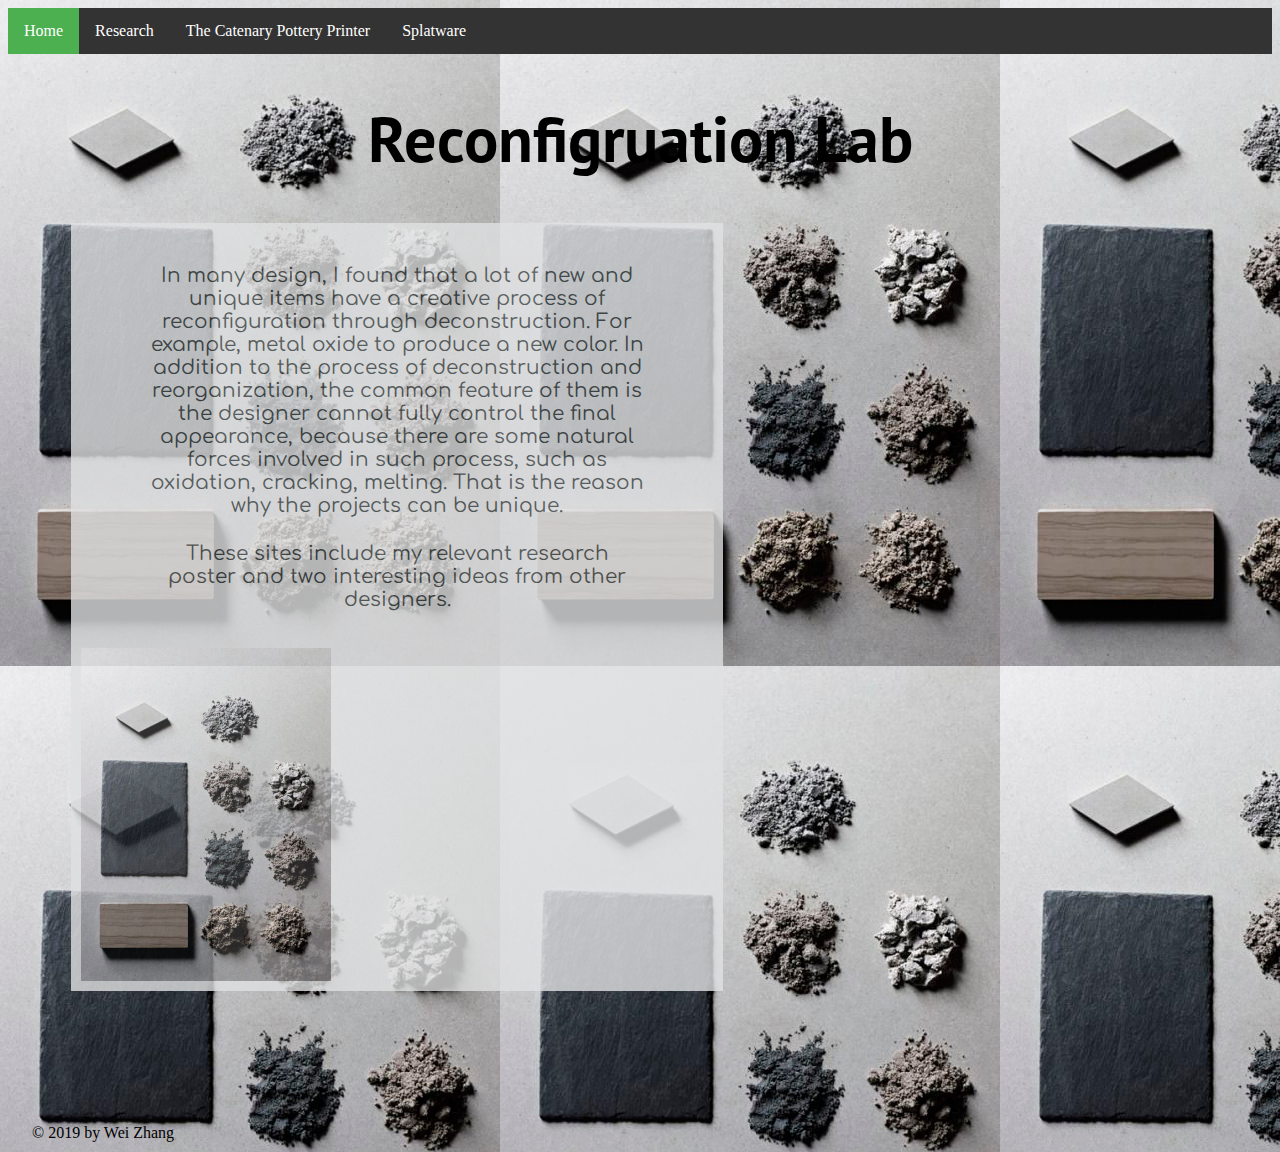
<file: index.html>
<!DOCTYPE html>
<html lang="en">
<head>
    <title>home</title>
    <meta charset="UTF-8">
    <meta name="viewport" content="width=device-width, initial-scale=1.0">
    <meta http-equiv="X-UA-Compatible" content="ie=edge">
    <link rel="stylesheet" type="text/css" href="css/style.css">
    <link href="https://fonts.googleapis.com/css?family=Comfortaa|PT+Sans" rel="stylesheet">
    <link rel="stylesheet" href="https://use.fontawesome.com/releases/v5.3.1/css/all.css" integrity="sha384-mzrmE5qonljUremFsqc01SB46JvROS7bZs3IO2EmfFsd15uHvIt+Y8vEf7N7fWAU" crossorigin="anonymous">

</head>
<body id="index_body">
<a class="skip-main" href="#main">Skip to main content</a>
<!-- <header> -->
<div class="menu-div">
  <nav>
    <ul class="menu">
      <li><a class = "currenrtpage" href="index.html">Home</a><li>
      <li><a href="research.html">Research</a></li>
      <li><a href="cpp.html">The Catenary Pottery Printer</a></li>
      <li><a href="splatware.html">Splatware</a></li>
    </ul>
  </nav>
</div>

  <div class="title_1">
  <h1>Reconfigruation Lab</h1>
  </div>

<!-- </header> -->

<main id="main" tabindex="-1" class="box">
  <div class="paragraph">
  <p>In many design, I found that a lot of new and unique items have a creative process of reconfiguration through deconstruction. For example, metal oxide to produce a new color. In addition to the process of deconstruction and reorganization, the common feature of them is the designer cannot fully control the final appearance, because there are some natural forces involved in such process, such as oxidation, cracking, melting. That is the reason why the projects can be unique.</P>
  <p>These sites include my relevant research poster and two interesting ideas from other designers.</p>
</div>


<img class="index" src="images/index.jpg" alt="home page photo"/>


</main>
<footer>
  <a href="https://www.joungway.com" aria-label="Wei Zhang's Portfolio"><i class="fas fa-user-alt"></i></a>
  &copy; 2019 by Wei Zhang
</footer>

</body>
</html>
</file>
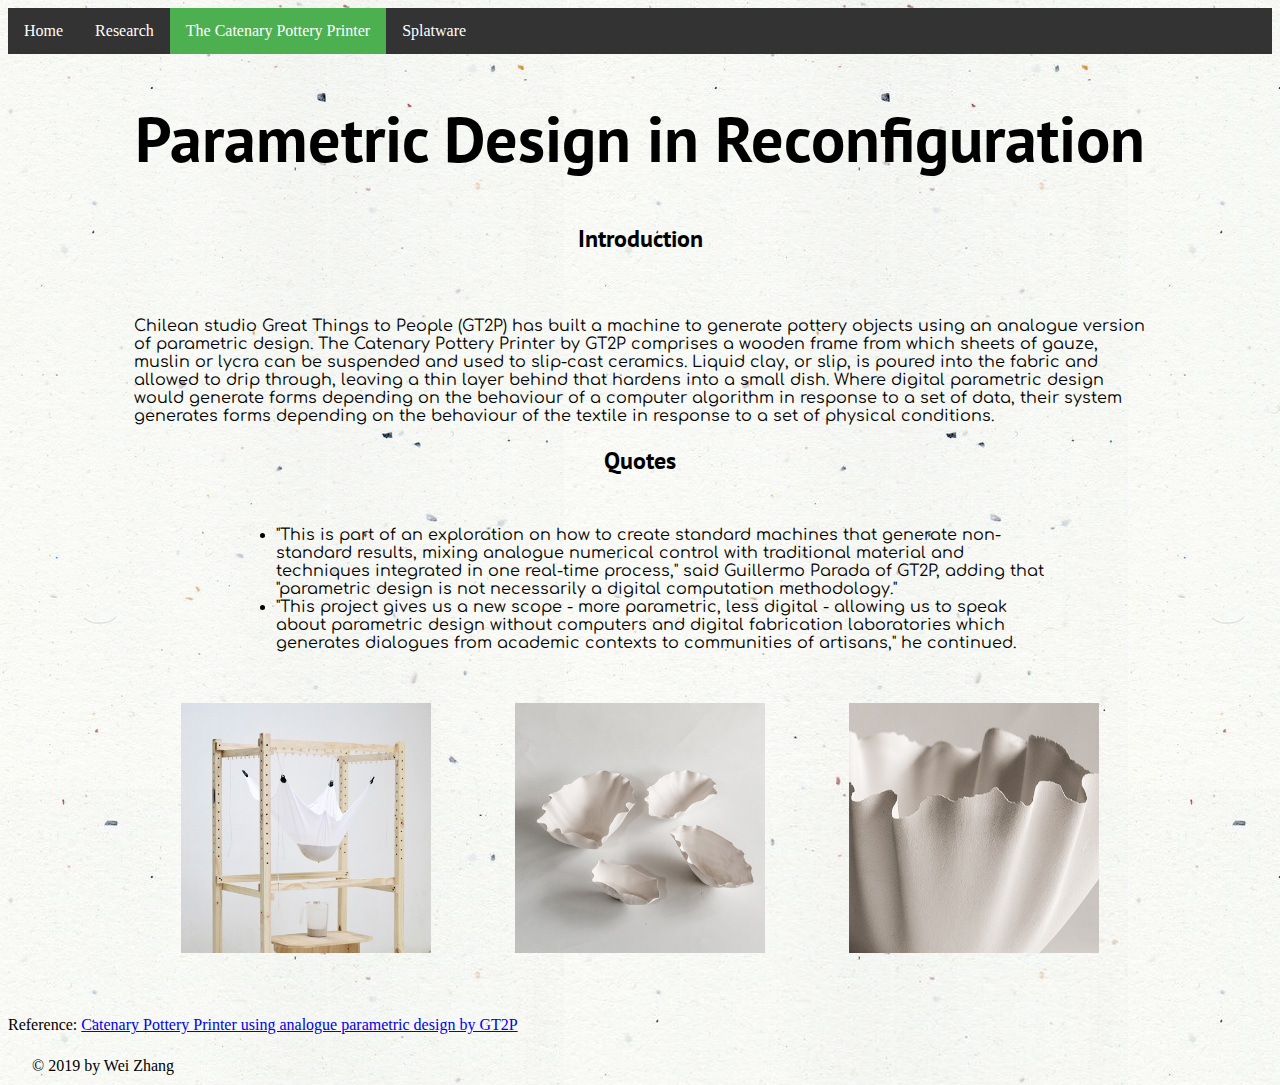
<file: cpp.html>
<!DOCTYPE html>
<html lang="en">
<head>
    <title>The Catenary Pottery Printer</title>
    <meta charset="UTF-8">
    <meta name="viewport" content="width=device-width, initial-scale=1.0">
    <meta http-equiv="X-UA-Compatible" content="ie=edge">
    <link rel="stylesheet" type="text/css" href="css/style.css">
    <link href="https://fonts.googleapis.com/css?family=Comfortaa|PT+Sans" rel="stylesheet">
    <link rel="stylesheet" href="https://use.fontawesome.com/releases/v5.3.1/css/all.css" integrity="sha384-mzrmE5qonljUremFsqc01SB46JvROS7bZs3IO2EmfFsd15uHvIt+Y8vEf7N7fWAU" crossorigin="anonymous">

</head>
<body id="other_body">
<a class="skip-main" href="#main">Skip to main content</a>

<header>
<div class="menu-div">
  <nav>
    <ul class="menu">
      <li><a href="index.html">Home</a><li>
      <li><a href="research.html">Research</a></li>
      <li><a class = "currenrtpage" href="cpp.html">The Catenary Pottery Printer</a></li>
      <li><a href="splatware.html">Splatware</a></li>
    </ul>
  </nav>
</div>

  <div class="title_1">
  <h1>Parametric Design in Reconfiguration</h1>
  </div>

</header>

<main id="main" tabindex="-1">


  <div class="title_2">
  <h2>Introduction</h2>
  </div>


  <div class="paragraph">
  <p>Chilean studio Great Things to People (GT2P) has built a machine to generate pottery objects using an analogue version of parametric design. The Catenary Pottery Printer by​ ​GT2P​ comprises a wooden frame from which sheets of gauze, muslin or lycra can be suspended and used to slip-cast ceramics. Liquid clay, or slip, is poured into the fabric and allowed to drip through, leaving a thin layer behind that hardens into a small dish. Where digital parametric design would generate forms depending on the behaviour of a computer algorithm in response to a set of data, their system generates forms depending on the behaviour of the textile in response to a set of physical conditions.</p
  </div>



  <div class="title_2">
  <h2>Quotes</h2>
  </div>

  <div class="paragraph">
  <ul>
      <li>"This is part of an exploration on how to create standard machines that generate non-standard results, mixing analogue numerical control with traditional material and techniques integrated in one real-time process," said Guillermo Parada of GT2P, adding that "parametric design is not necessarily a digital computation methodology."</li>
      <li>"This project gives us a new scope - more parametric, less digital - allowing us to speak about parametric design without computers and digital fabrication laboratories which generates dialogues from academic contexts to communities of artisans," he continued.</li>
  </ul>
  </div>


  <div class="cpp_images">
  <img src="images/cpp1.jpg" alt="the working frame"/>
  <img src="images/cpp2.jpg" alt="finished product displayed"/>
  <img src="images/cpp3.jpg" alt="detailed of the finished product"/>
  </div>

</main>
<footer>
  <p>Reference: <a href="https://www.dezeen.com/2013/11/04/catenary-pottery-printer-analog-parametric-design-gt2p/">Catenary Pottery Printer using analogue parametric design by GT2P</a></p>
  <a href="https://www.joungway.com" aria-label="Wei Zhang's Portfolio"><i class="fas fa-user-alt" aria-hidden="true"></i></a>
  &copy; 2019 by Wei Zhang
</footer>

</body>
</html>
</file>
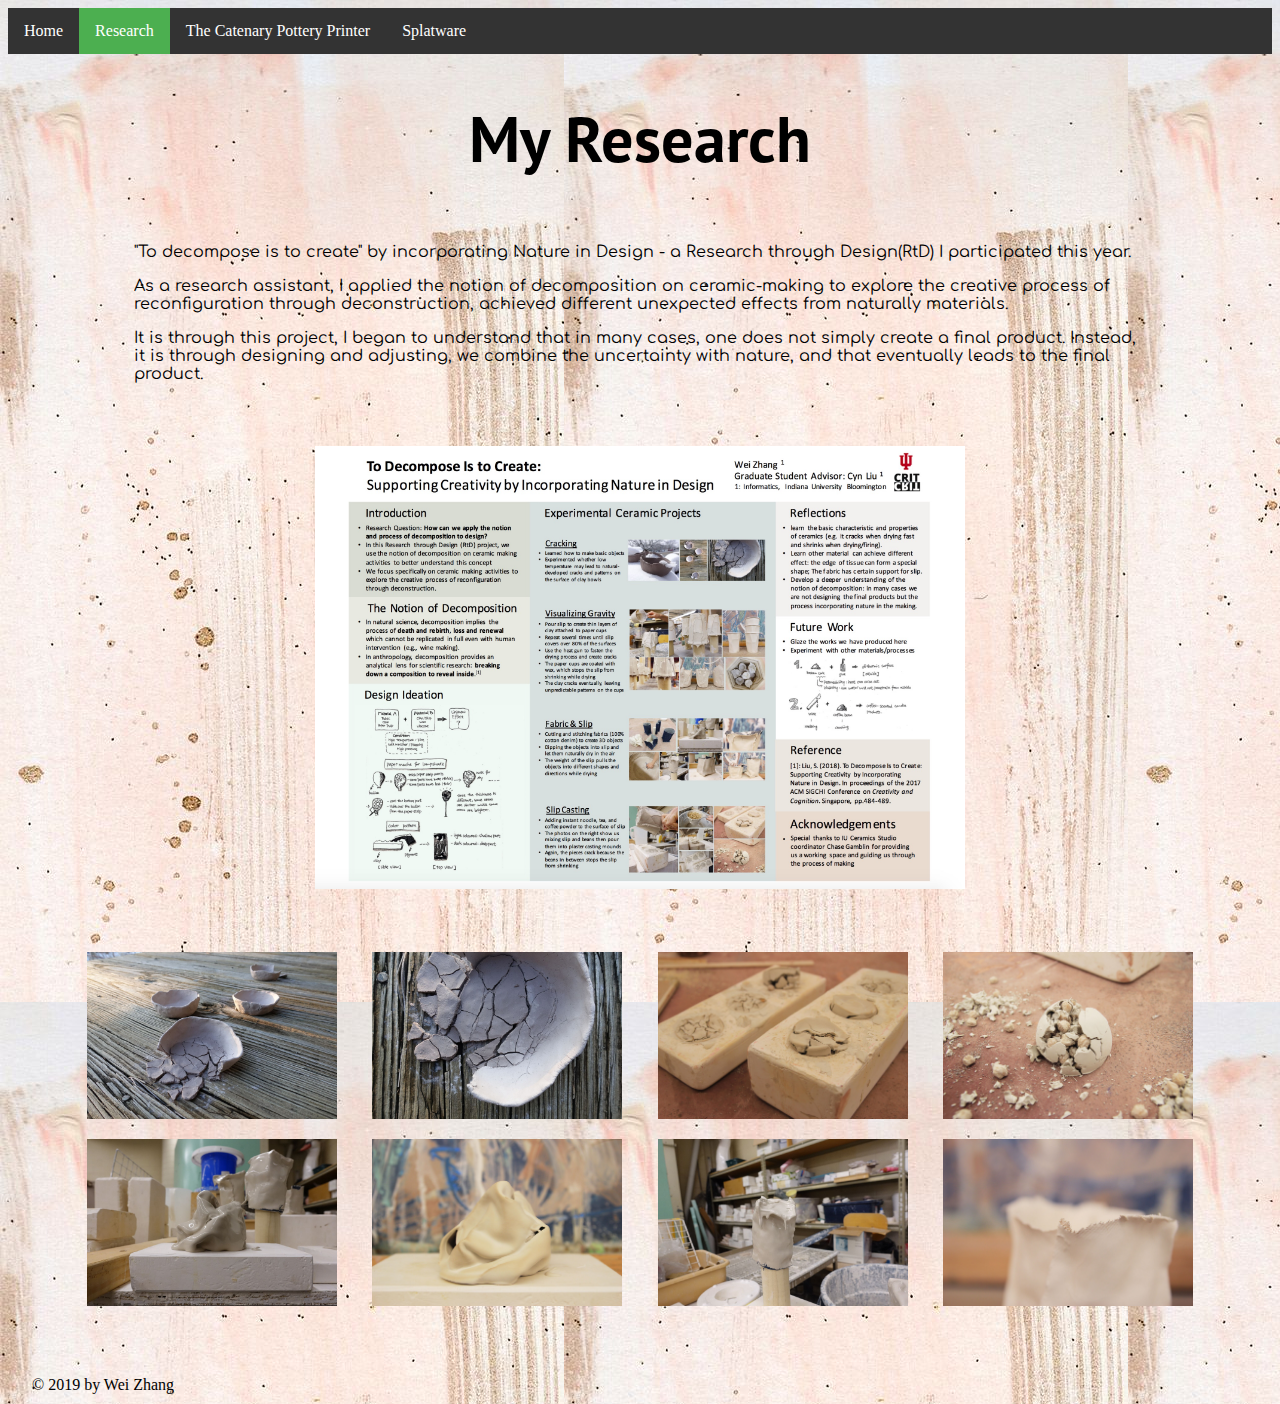
<file: research.html>
<!DOCTYPE html>
<html lang="en">
<head>
    <title>Research</title>
    <meta charset="UTF-8">
    <meta name="viewport" content="width=device-width, initial-scale=1.0">
    <meta http-equiv="X-UA-Compatible" content="ie=edge">
    <link rel="stylesheet" type="text/css" href="css/style.css">
    <link href="https://fonts.googleapis.com/css?family=Comfortaa|PT+Sans" rel="stylesheet">
    <link rel="stylesheet" href="https://use.fontawesome.com/releases/v5.3.1/css/all.css" integrity="sha384-mzrmE5qonljUremFsqc01SB46JvROS7bZs3IO2EmfFsd15uHvIt+Y8vEf7N7fWAU" crossorigin="anonymous">

</head>
<body id="research_body">
<a class="skip-main" href="#main">Skip to main content</a>
<header>
<div class="menu-div">
  <nav>
    <ul class="menu">
      <li><a href="index.html">Home</a></li>
      <li><a class = "currenrtpage" href="research.html">Research</a></li>
      <li><a href="cpp.html">The Catenary Pottery Printer</a></li>
      <li><a href="splatware.html">Splatware</a></li>
    </ul>
  </nav>
</div>

  <div class="title_1">
  <h1>My Research</h1>
  </div>

</header>

<main id="main" tabindex="-1">
<div class="paragraph">
  <p>"To decompose is to create" by incorporating Nature in Design - a Research through Design(RtD) I participated this year.</p>
  <p>As a research assistant, I applied the notion of decomposition on ceramic-making to explore the creative process of reconfiguration through deconstruction, achieved different unexpected effects from naturally materials.</p>
  <p>It is through this project, I began to understand that in many cases, one does not simply create a final product. Instead, it is through designing and adjusting, we combine the uncertainty with nature, and that eventually leads to the final product.</p>
</div>


  <img class="research_poster" src="images/galleryposter.jpg" alt="my poster"/>

  <div class="research_images">
  <img src="images/gallery1.jpeg" alt="cracking"/>
  <img src="images/gallery2.jpeg" alt="cracking"/>
  <img src="images/gallery3.jpeg" alt="slip casting"/>
  <img src="images/gallery4.jpeg" alt="slip casting"/>
  <!-- <img src="images/gallery5.jpeg" alt="slip casting"/> -->
  <img src="images/gallery6.jpeg" alt="frabic and slip"/>
  <img src="images/gallery7.jpeg" alt="frabic and slip"/>
  <img src="images/gallery8.jpeg" alt="frabic and slip"/>
  <img src="images/gallery9.jpeg" alt="frabic and slip"/>
  </div>
  <!-- <img src="images/gallery10.jpeg" alt="visualizing gravity"/>
  <img src="images/gallery11.jpeg" alt="visualizing gravity"/>
  <img src="images/gallery12.jpeg" alt="visualizing gravity"/> -->

</main>
<footer>
  <a href="https://www.joungway.com" aria-label="Wei Zhang's Portfolio"><i class="fas fa-user-alt"></i></a>
  &copy; 2019 by Wei Zhang
</footer>

</body>
</html>
</file>
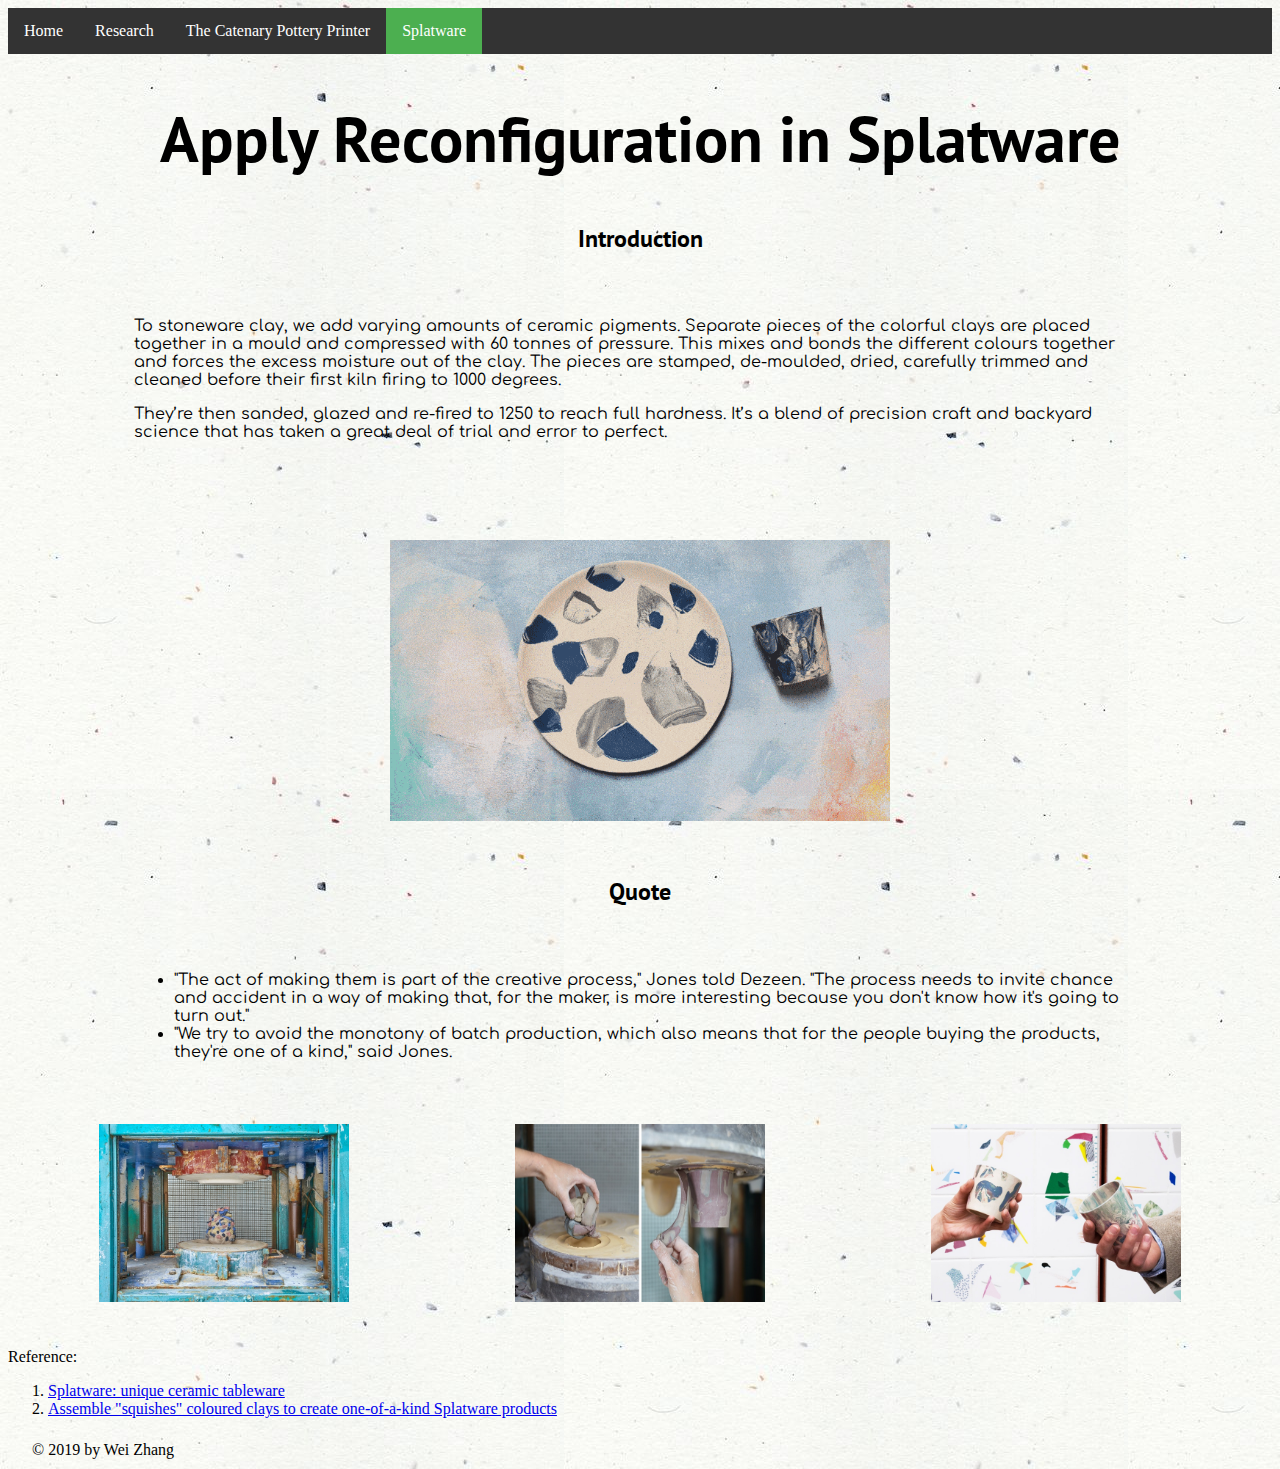
<file: splatware.html>
<!DOCTYPE html>
<html lang="en">
<head>
    <title>Splatware</title>
    <meta charset="UTF-8">
    <meta name="viewport" content="width=device-width, initial-scale=1.0">
    <meta http-equiv="X-UA-Compatible" content="ie=edge">
    <link rel="stylesheet" type="text/css" href="css/style.css">
    <link href="https://fonts.googleapis.com/css?family=Comfortaa|PT+Sans" rel="stylesheet">
    <link rel="stylesheet" href="https://use.fontawesome.com/releases/v5.3.1/css/all.css" integrity="sha384-mzrmE5qonljUremFsqc01SB46JvROS7bZs3IO2EmfFsd15uHvIt+Y8vEf7N7fWAU" crossorigin="anonymous">

</head>
<body id="other_body">
<a class="skip-main" href="#main">Skip to main content</a>

<header>
<div class="menu-div">
  <nav>
    <ul class = "menu">
      <li><a href="index.html">Home</a></li>
      <li><a href="research.html">Research</a></li>
      <li><a href="cpp.html">The Catenary Pottery Printer</a></li>
      <li><a class = "currenrtpage" href="splatware.html">Splatware</a></li>
    </ul>
  </nav>
</div>

  <div class="title_1">
  <h1>Apply Reconfiguration in Splatware</h1>
  </div>

</header>

<main id="main" tabindex="-1">

  <!--
  <p>Splatware goes on show later this month as part of the​ ​London Design Festival 2017​. It features a range of marbled​ ​ceramics​ that are made by placing clay into plaster moulds. </p>
  <p>Each product is created by combining different coloured clays that have been sprayed with ceramic oxides and pressed – or "squished", as Assemble's Lewis Jones puts it – using an industrial RAM Press. This process introduces an element of chance to the production line – the squishing process can produce millions of different variations, so results in one-of-a-kind products that offer an alternative the uniformity of man-made items.</p> -->

<div class="title_2">
<h2>Introduction</h2>
</div>

<div class="paragraph">
<p>To stoneware clay, we add varying amounts of ceramic pigments. Separate pieces of the colorful clays are placed together in a mould and compressed with 60 tonnes of pressure. This mixes and bonds the different colours together and forces the excess moisture out of the clay. The pieces are stamped, de-moulded, dried, carefully trimmed and cleaned before their first kiln firing to 1000 degrees.</p>
<p>They’re then sanded, glazed and re-fired to 1250 to reach full hardness. It’s a blend of precision craft and backyard science that has taken a great deal of trial and error to perfect.</p>
</div>

<img class="splatware_gif" src="images/splatware1.jpg" alt="finished product displayed"/>

<div class="title_2">
<h2>Quote</h2>
</div>

<div class="paragraph">
<ul>
    <li>"The act of making them is part of the creative process," Jones told Dezeen. "The process needs to invite chance and accident in a way of making that, for the maker, is more interesting because you don't know how it's going to turn out."</li>
    <li>"We try to avoid the monotony of batch production, which also means that for the people buying the products, they're one of a kind," said Jones.</li>
</ul>
</div>


  <div class="splatware_images">
    <img src="images/splatware2.jpg" alt="working process"/>
    <img src="images/splatware3.jpg" alt="manufacturing"/>
    <img src="images/splatware4.jpg" alt="finished product in a cup shape"/>
  </div>
</main>

<footer>
  <p>Reference:
    <ol>
        <li><a href="https://www.kickstarter.com/projects/636317056/splatware-unique-ceramic-tableware">Splatware: unique ceramic tableware</a></li>
        <li><a href="https://www.dezeen.com/2017/09/12/assemble-liverpool-granby-workshop-tableware-splatware-colou red-clays/">Assemble "squishes" coloured clays to create one-of-a-kind Splatware products</a></li>
    </ol></p>

  <a href="https://www.joungway.com" aria-label="Wei Zhang's Portfolio"><i class="fas fa-user-alt"></i></a>
  &copy; 2019 by Wei Zhang
</footer>

</body>
</html>
</file>
<file: css/style.css>
/* body{
    background-color:#FECC66;
} */

#index_body{
  background-image: url("../images/index.jpg");
}

#research_body{
  background-image: url("../images/background3.jpg");
}

#other_body{
  background-image: url("../images/background2.jpg");
}

.title_1{
  font-family: 'PT Sans', sans-serif;
  font-size:2rem;
  text-align:center;
}

.title_2{
  font-family: 'PT Sans', sans-serif;
  font-size:1rem;
  text-align:center;
}

.paragraph{
  font-family: 'Comfortaa', cursive;
  /* padding-left:10%;
  padding-right:10%;
  padding-bottom:1%; */
  margin-left: 10%;
  margin-right: 5%;
  margin-top:5%;
  margin-bottom: 5%;
  width: 80%;
}

#index_body .box p{
    font-size:20px;
    color:#424949;
    text-align:center;
    padding-left:1%;
    padding-right:1%;
    padding-bottom:1%;
}

.box{
    display:inline-block;
    margin-left: 5%;
    /* margin-right: 10%; */
    margin-bottom: 10%;
    width: 50%;
    padding:10px;
    background-color:#e0e1e2;
    opacity: 0.8;

}

nav ul {
  margin: 0;
  padding: 0;
  overflow: hidden;
  background-color: #333;
}

nav li {
  float: left;
  list-style-type: none;
}

nav li a {
  display: block;
  color: white;
  text-align: center;
  padding: 14px 16px;
  text-decoration: none;
}

/* nav li a:active { */
.currenrtpage{
  background-color: #4CAF50;
  color:white;
}

/* Change the link color to #111 (black) on hover */
nav li a:hover:not(.active) {
  background-color: #111;
  color:white;
}

/* skip to main content */

a.skip-main {
    display:none;
    left:-999px;
    position:absolute;
    top:auto;
    width:1px;
    height:1px;
    overflow:hidden;
    z-index:-999;
}
a.skip-main:focus, a.skip-main:active {
    display:initial;
    color: #fff;
    background-color:#000;
    left: auto;
    top: auto;
    width: 30%;
    height: auto;
    overflow:auto;
    margin: 10px 35%;
    padding:5px;
    border-radius: 15px;
    border:4px solid yellow;
    text-align:center;
    font-size:1.2em;
    z-index:999;
}

/* img */
img{
  width:250px;
}

img.index{
  display: flex;
  justify-content: flex-end;
  align-items: flex-end;
}

img.research_poster{
  display:block;
  margin:auto;
  width:650px;
}

div.research_images{
  display:grid;
  grid-template-columns: repeat(4, 1fr);
  grid-template-rows: 1fr 1fr;
  grid-column-gap: 5px;
  grid-row-gap: 20px;
  margin:5%;
  align-items: center;
  justify-items: center;
}

div.research_images img{
  align-self: stretch;
}

img.splatware_gif{
  display:block;
  margin:auto;
  padding: 2.8%;
  width:500px;
}

div.splatware_images{
  display:grid;
  grid-template-columns: repeat(3, 1fr);
  grid-template-rows:1fr;
  grid-column-gap: 5px;
  grid-row-gap: 5px;
  margin:10px;
  padding-bottom: 30px;
  align-items: center;
  justify-items: center;
}

div.splatware_images img{
  align-self: stretch;
}

div.cpp_images{
  display:grid;
  grid-template-columns: repeat(3, 1fr);
  grid-template-rows: 1fr;
  grid-column-gap: 10px;
  grid-row-gap: 15px;
  align-items: center;
  justify-items: center;
  margin:10px;
}

div.cpp_images img{
  align-self: stretch;
}

/* footer */
.fas{
    font-size:1.5em;
    padding:.2em .5em;
    color: black;
}

.fas:hover{
    color: #288bbb;
}
</file>
